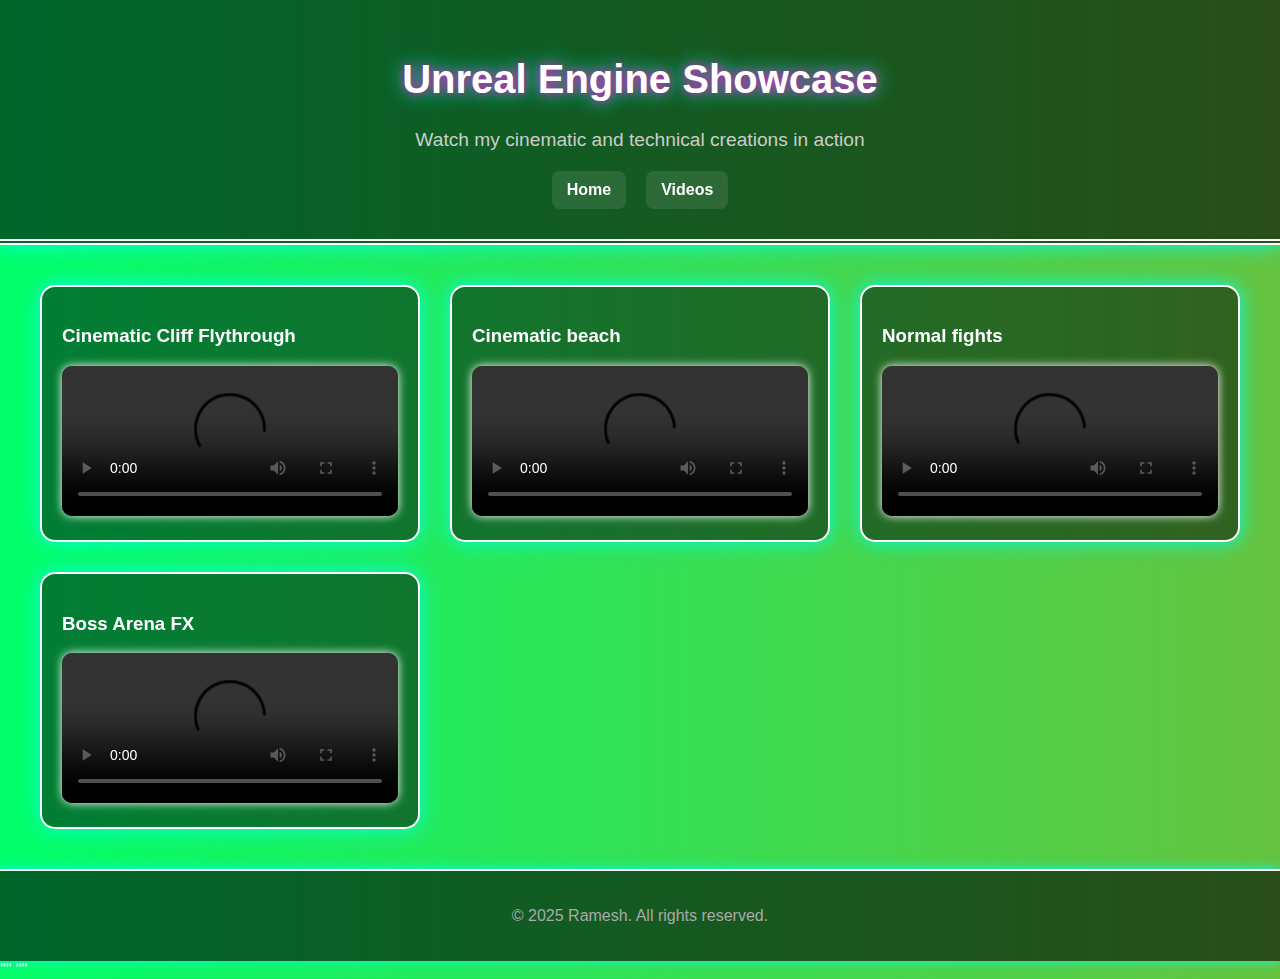
<file: index.html>
<!DOCTYPE html>
<html lang="en">
<head>
  <meta charset="UTF-8" />
  <meta name="viewport" content="width=device-width, initial-scale=1.0" />
  <title>Unreal Engine Videos | Ramesh</title>
  <style>
    /* 🌈 Global Background & Text */
    body {
      font-family: 'Segoe UI', sans-serif;
      margin: 0;
      padding: 0;
      background: linear-gradient(270deg, #ff00c8, #00ffe0, #fffb00, #ff6a00, #00ff6a);
      background-size: 1000% 1000%;
      animation: rainbowFlow 20s ease infinite;
      color: #fff;
    }

    @keyframes rainbowFlow {
      0% { background-position: 0% 50%; }
      50% { background-position: 100% 50%; }
      100% { background-position: 0% 50%; }
    }

    /* 🔮 Header & Navigation */
    header {
      background: rgba(0, 0, 0, 0.6);
      padding: 30px;
      text-align: center;
      border-bottom: 6px double #fff;
      box-shadow: 0 0 20px #00ffe0;
    }

    header h1 {
      font-size: 2.5em;
      color: #fff;
      text-shadow: 0 0 10px #ff00c8, 0 0 20px #00ffe0;
    }

    header p {
      font-size: 1.2em;
      color: #ccc;
    }

    nav {
      margin-top: 20px;
      display: flex;
      justify-content: center;
      gap: 20px;
      flex-wrap: wrap;
    }

    nav a {
      color: #fff;
      font-weight: bold;
      text-decoration: none;
      padding: 10px 15px;
      border-radius: 8px;
      background: rgba(255, 255, 255, 0.1);
      backdrop-filter: blur(4px);
      transition: all 0.3s ease;
    }

    nav a:hover {
      background: #fff;
      color: #000;
      transform: scale(1.1);
      box-shadow: 0 0 15px #ff00c8, 0 0 30px #00ffe0;
    }

    /* 🎥 Video Grid & Cards */
    #videos {
      padding: 40px;
    }

    .video-grid {
      display: grid;
      grid-template-columns: repeat(auto-fit, minmax(300px, 1fr));
      gap: 30px;
    }

    .video-card {
      background: rgba(0, 0, 0, 0.5);
      border: 2px solid #fff;
      border-radius: 15px;
      padding: 20px;
      box-shadow: 0 0 20px #00ffe0;
      backdrop-filter: blur(10px);
      transition: transform 0.3s ease;
      animation: pulseBorder 4s infinite;
    }

    .video-card:hover {
      transform: scale(1.03);
      box-shadow: 0 0 30px #ff00c8;
    }

    video {
      width: 100%;
      border-radius: 10px;
      box-shadow: 0 0 10px #fff;
    }

    @keyframes pulseBorder {
      0% { box-shadow: 0 0 10px #00ffe0; }
      50% { box-shadow: 0 0 20px #ff00c8; }
      100% { box-shadow: 0 0 10px #00ffe0; }
    }

    /* 🧾 Footer */
    footer {
      text-align: center;
      padding: 20px;
      background: rgba(0, 0, 0, 0.6);
      color: #aaa;
      border-top: 2px solid #fff;
      box-shadow: 0 0 10px #00ffe0;
    }
  </style>
</head>
<body>
  <header>
    <h1>Unreal Engine Showcase</h1>
    <p>Watch my cinematic and technical creations in action</p>
    <nav>
      <a href="ramw.html">Home</a>
      <a href="#videos">Videos</a>
    </nav>
  </header>

  <section id="videos">
    <div class="video-grid">
      <div class="video-card">
        <h3>Cinematic Cliff Flythrough</h3>
        <video controls src="video/out.mp4"></video>
      </div>
      <div class="video-card">
        <h3>Cinematic beach</h3>
        <video controls src="video/output.mp4"></video>
      </div>
      <div class="video-card">
        <h3>Normal fights</h3>
        <video controls src="video/Scene_1_09_output_high.mp4"></video>
      </div>
      <div class="video-card">
        <h3>Boss Arena FX</h3>
        <video controls src="video/Scene_1_output_high.mp4"></video>
      </div>
    </div>
  </section>

  <footer>
    <p>© 2025 Ramesh. All rights reserved.</p>
  </footer>
</body>
</html>"<!-- trigger deploy -->" 
"<!-- trigger deploy again -->"
</file>
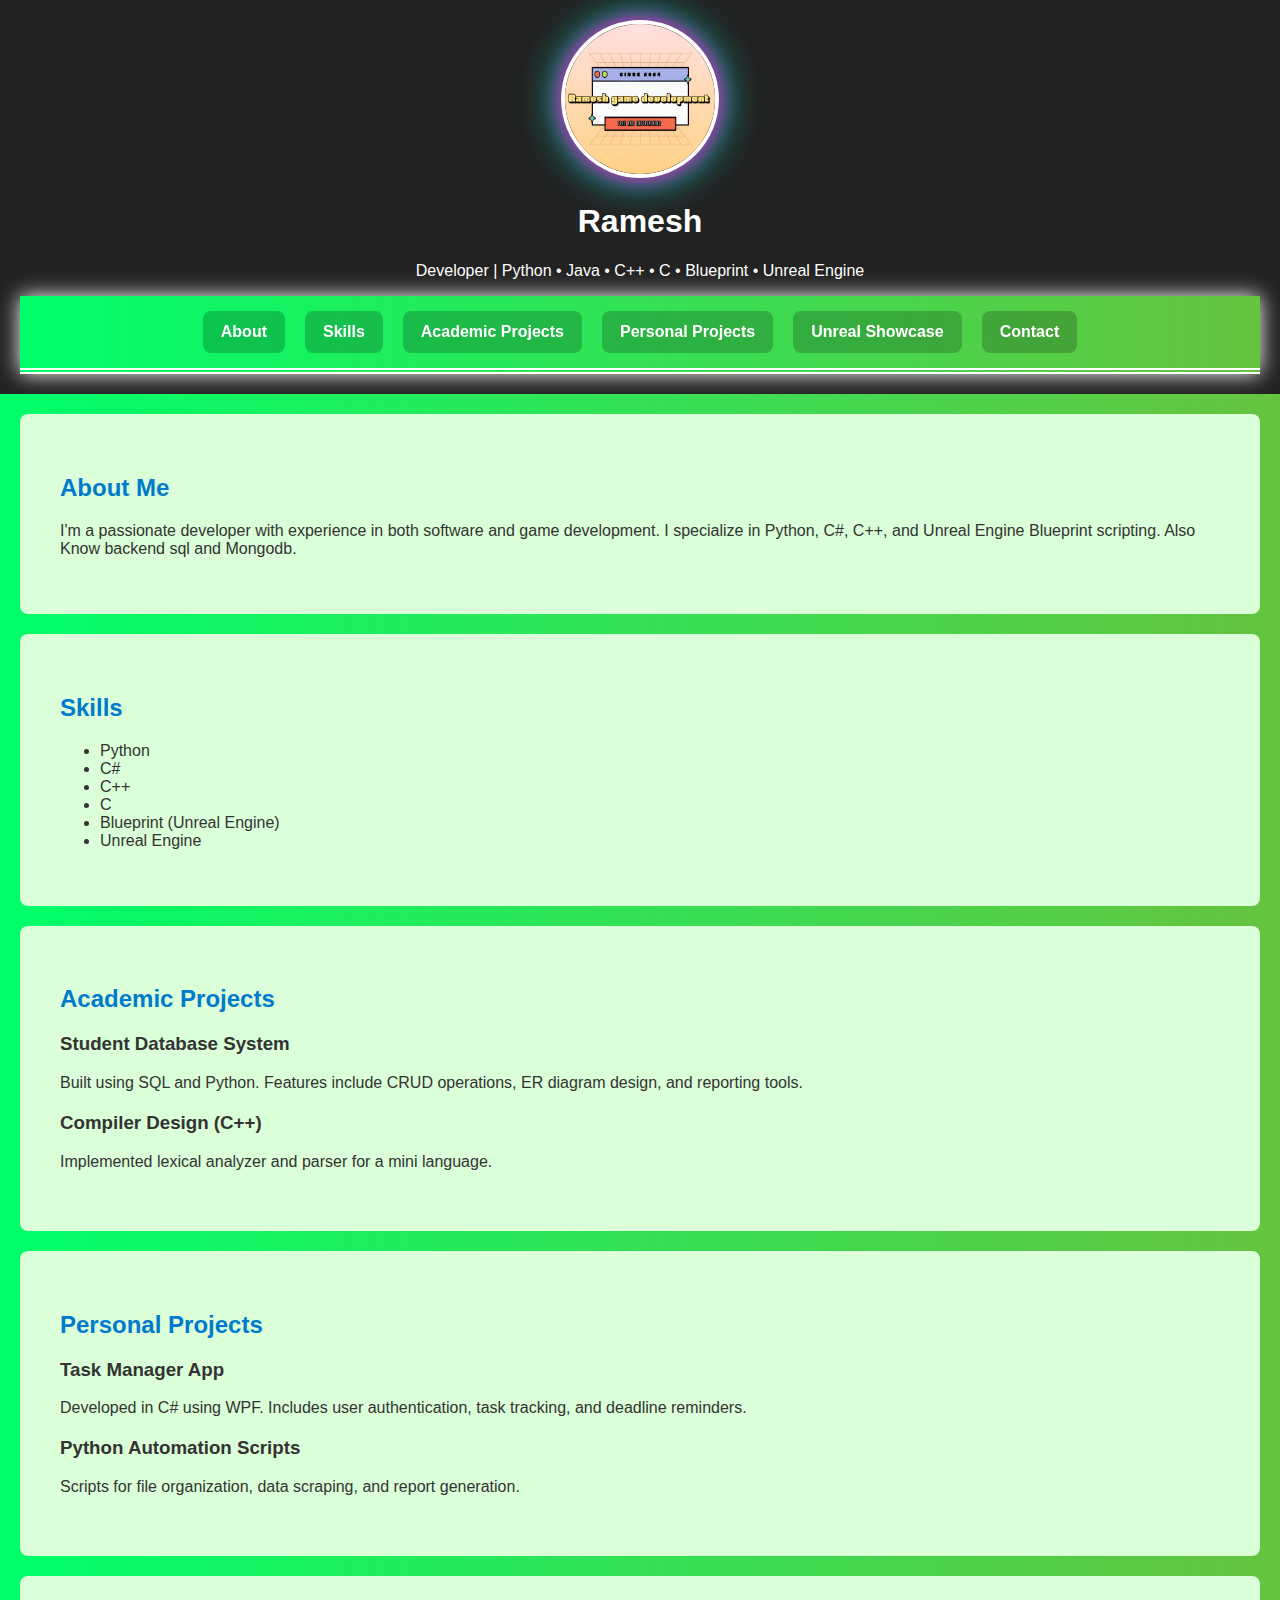
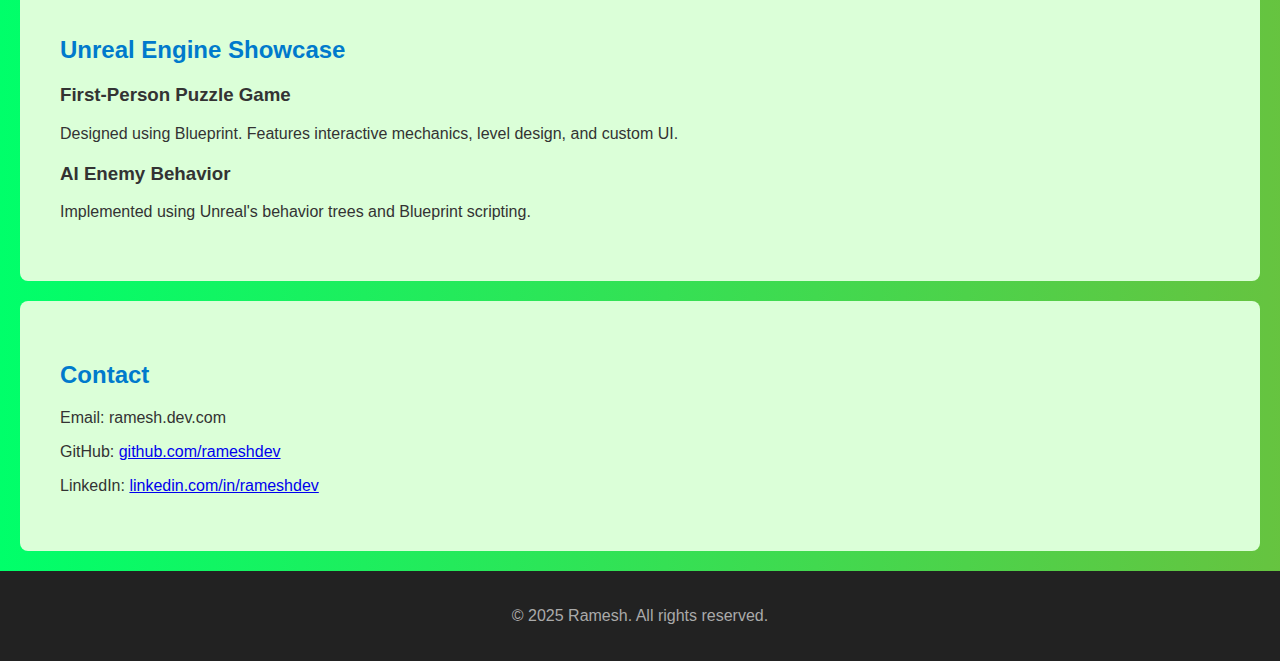
<file: ramw.html>
<!DOCTYPE html>
<html lang="en">
<head>
  <meta charset="UTF-8" />
  <meta name="viewport" content="width=device-width, initial-scale=1.0" />
  <title>Ramesh | Developer Portfolio</title>
  <link rel="stylesheet" href="CSS/style.css" />
</head>
<body>
<header>
<div class="profile-pic">
  <img src="ri.png">
</div>
  <h1>Ramesh</h1>
  <p>Developer | Python • Java • C++ • C • Blueprint • Unreal Engine</p>
  <nav>
    <a href="#about">About</a>
    <a href="#skills">Skills</a>
    <a href="#academic">Academic Projects</a>
    <a href="#personal">Personal Projects</a>
    <a href="#unreal">Unreal Showcase</a>
    <a href="#contact">Contact</a>
  </nav>

</header>

  <section id="about">
    <h2>About Me</h2>
    <p>I'm a passionate developer with experience in both software and game development. I specialize in Python, C#, C++, and Unreal Engine Blueprint scripting.
      Also Know backend sql and Mongodb.
    </p>
  </section>

  <section id="skills">
    <h2>Skills</h2>
    <ul>
      <li>Python</li>
      <li>C#</li>
      <li>C++</li>
      <li>C</li>
      <li>Blueprint (Unreal Engine)</li>
      <li>Unreal Engine</li>
    </ul>
  </section>

  <section id="academic">
    <h2>Academic Projects</h2>
    <div class="project">
      <h3>Student Database System</h3>
      <p>Built using SQL and Python. Features include CRUD operations, ER diagram design, and reporting tools.</p>
    </div>
    <div class="project">
      <h3>Compiler Design (C++)</h3>
      <p>Implemented lexical analyzer and parser for a mini language.</p>
    </div>
  </section>

  <section id="personal">
    <h2>Personal Projects</h2>
    <div class="project">
      <h3>Task Manager App</h3>
      <p>Developed in C# using WPF. Includes user authentication, task tracking, and deadline reminders.</p>
    </div>
    <div class="project">
      <h3>Python Automation Scripts</h3>
      <p>Scripts for file organization, data scraping, and report generation.</p>
    </div>
  </section>

  <section id="unreal">
    <h2>Unreal Engine Showcase</h2>
    <div class="project">
      <h3>First-Person Puzzle Game</h3>
      <p>Designed using Blueprint. Features interactive mechanics, level design, and custom UI.</p>
    </div>
    <div class="project">
      <h3>AI Enemy Behavior</h3>
      <p>Implemented using Unreal's behavior trees and Blueprint scripting.</p>
    </div>
  </section>

  <section id="contact">
    <h2>Contact</h2>
    <p>Email: ramesh.dev.com</p>
    <p>GitHub: <a href="https://github.com">github.com/rameshdev</a></p>
    <p>LinkedIn: <a href="https://linkedin.com">linkedin.com/in/rameshdev</a></p>
  </section>
<footer>
    <p>© 2025 Ramesh. All rights reserved.</p>
  </footer>
</body>
</html>
</file>
<file: CSS/style.css>
body {
  font-family: 'Segoe UI', Arial, sans-serif;
  margin: 0;
  padding: 0;
  background: linear-gradient(270deg, #ff00c8, #00ffe0, #fffb00, #ff6a00, #00ff6a);
  background-size: 1000% 1000%;
  animation: rainbowFlow 20s ease infinite;
  color: #333;
}

@keyframes rainbowFlow {
  0% { background-position: 0% 50%; }
  50% { background-position: 100% 50%; }
  100% { background-position: 0% 50%; }
}

header {
  background: #222;
  color: #fff;
  padding: 20px;
  text-align: center;
}

nav {
  margin-top: 10px;
  padding: 15px 0;
  background: linear-gradient(270deg, #ff00c8, #00ffe0, #fffb00, #ff6a00, #00ff6a);
  background-size: 1000% 1000%;
  border-bottom: 6px double #fff;
  display: flex;
  justify-content: center;
  gap: 20px;
  position: sticky;
  top: 0;
  z-index: 1000;
  animation: rainbowFlow 10s ease infinite;
  box-shadow: 0 0 20px #fff;
}

nav a {
  color: #fff;
  font-weight: bold;
  text-decoration: none;
  padding: 12px 18px;
  border-radius: 8px;
  transition: all 0.3s ease;
  background: rgba(0, 0, 0, 0.2);
  backdrop-filter: blur(4px);
}

nav a:hover {
  background: #fff;
  color: #000;
  transform: scale(1.2) rotate(-2deg);
  box-shadow: 0 0 15px #fff, 0 0 30px #ff00c8;
}

.profile-pic {
  text-align: center;
  margin-bottom: 20px;
}

.profile-pic img {
  width: 150px;
  height: 150px;
  border-radius: 50%;
  border: 4px solid #fff;
  box-shadow: 0 0 20px #ff00c8, 0 0 40px #00ffe0;
  transition: transform 0.3s ease;
}

.profile-pic img:hover {
  transform: scale(1.1) rotate(2deg);
}

section {
  padding: 40px;
  background: #dbffd8;
  margin: 20px;
  border-radius: 8px;
}

h2 {
  color: #007acc;
}

.project {
  margin-bottom: 20px;
}

footer {
  text-align: center;
  padding: 20px;
  background: #222;
  color: #aaa;
}

html {
  scroll-behavior: smooth;
}


@media screen and (max-width: 768px) {
  nav {
    flex-direction: column;
    align-items: center;
    gap: 10px;
    padding: 10px;
  }

  nav a {
    display: block;
    width: 90%;
    text-align: center;
    padding: 10px;
    font-size: 16px;
  }

  section {
    padding: 20px;
    margin: 10px;
  }

  h2 {
    font-size: 20px;
  }

  .project h3 {
    font-size: 18px;
  }

  .project p {
    font-size: 16px;
  }

  .profile-pic img {
    width: 120px;
    height: 120px;
  }

  header h1 {
    font-size: 24px;
  }

  header p {
    font-size: 16px;
  }
}
</file>
